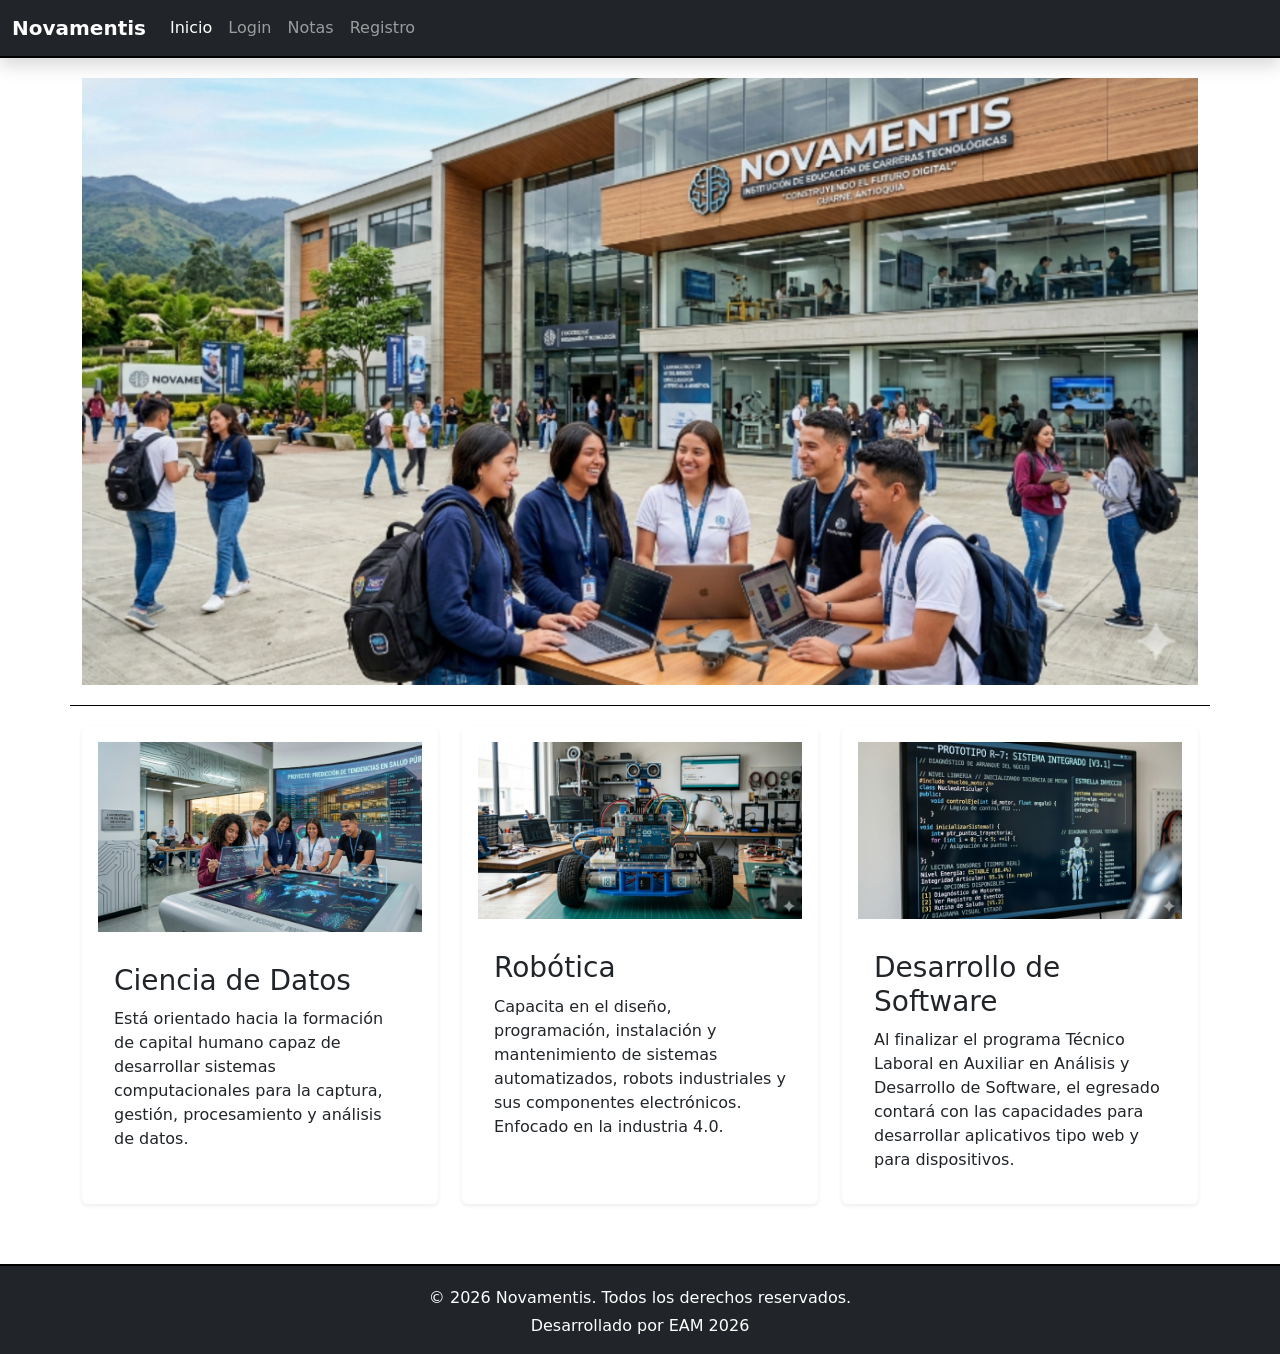
<file: index.html>
<!doctype html>
<html lang="es">
  <head>
    <meta charset="UTF-8" />
    <meta name="viewport" content="width=device-width, initial-scale=1.0" />
    <title>Novamentis</title>
    <link rel="stylesheet" href="styles/style.css" />
        <link
      href="https://cdn.jsdelivr.net/npm/bootstrap@5.3.8/dist/css/bootstrap.min.css"
      rel="stylesheet"
      integrity="sha384-sRIl4kxILFvY47J16cr9ZwB07vP4J8+LH7qKQnuqkuIAvNWLzeN8tE5YBujZqJLB"
      crossorigin="anonymous"
    />
    <script
      src="https://cdn.jsdelivr.net/npm/bootstrap@5.3.8/dist/js/bootstrap.bundle.min.js"
      integrity="sha384-FKyoEForCGlyvwx9Hj09JcYn3nv7wiPVlz7YYwJrWVcXK/BmnVDxM+D2scQbITxI"
      crossorigin="anonymous"
    ></script>
  </head>
  <body>

  
    <header>
      <nav class="navbar navbar-expand-lg navbar-dark bg-dark shadow">
        <section class="container-fluid">
          <span class="navbar-brand fw-bold">Novamentis</span>
          <button class="navbar-toggler" type="button" data-bs-toggle="collapse" data-bs-target="#menuPrincipal" aria-controls="menuPrincipal" aria-expanded="false" aria-label="Toggle navigation">
            <span class="navbar-toggler-icon"></span>
          </button>
          <section class="collapse navbar-collapse" id="menuPrincipal">
          <ul class="navbar-nav me-auto mb-2 mb-lg-0">
            <li class="nav-item">
              <a class="nav-link active" href="index.html">Inicio</a>
            </li>
            <li class="nav-item"><a class="nav-link" href="login.html">Login</a></li>
            <li class="nav-item"><a class="nav-link" href="notas.html">Notas</a></li>
            <li class="nav-item"><a class="nav-link" href="registro_estud.html">Registro</a></li>
          </ul>
          </section>
        </section>
      </nav>
    </header>

    <main>

      <section class="container">
        <img class="img-inicio img-fluid" src="img/inicio.png" alt="Inicio Novamentis" />
      </section>


      <section class="servicios-container container tex-center">

<section class="row g-4">

  <section class="col-12 col-md-4">
    <article class="card border-0 shadow-sm h-100">
      <section class="card-body">
        <img src="img/ciencia_datos.png" alt="Ciencia de datos" class="img-fluid mb-3" />
        <section class="contenido">
          <h3 class="card-title">Ciencia de Datos</h3>
          <p class="card-text">
            Está orientado hacia la formación de capital humano capaz de
            desarrollar sistemas computacionales para la captura, gestión,
            procesamiento y análisis de datos.
          </p>
        </section>
      </section>
    </article>
  </section>

  <section class="col-12 col-md-4">
    <article class="card border-0 shadow-sm h-100">
      <section class="card-body">
        <img src="img/robotica.png" alt="Robótica" class="img-fluid mb-3" />
        <section class="contenido">
          <h3 class="card-title">Robótica</h3>
          <p class="card-text">
            Capacita en el diseño, programación, instalación y mantenimiento de
            sistemas automatizados, robots industriales y sus componentes
            electrónicos. Enfocado en la industria 4.0.
          </p>
        </section>
      </section>
    </article>
  </section>

  <section class="col-12 col-md-4">
    <article class="card border-0 shadow-sm h-100">
      <section class="card-body">
        <img src="img/programacion.png" alt="Desarrollo de Software" class="img-fluid mb-3" />
        <section class="contenido">
          <h3 class="card-title">Desarrollo de Software</h3>
          <p class="card-text">
            Al finalizar el programa Técnico Laboral en Auxiliar en Análisis y
            Desarrollo de Software, el egresado contará con las capacidades para
            desarrollar aplicativos tipo web y para dispositivos.
          </p>
        </section>
      </section>
    </article>
  </section>

</section>

      </section>

    </main>

    <footer class="footer py-3 bg-dark text-white fexed">
      <section class="container text-center">
      <p class="mb-1">&copy; 2026 Novamentis. Todos los derechos reservados.</p>
      <p class="mb-0">Desarrollado por EAM 2026</p>
      </section>
    </footer>

  </body>
</html>
</file>
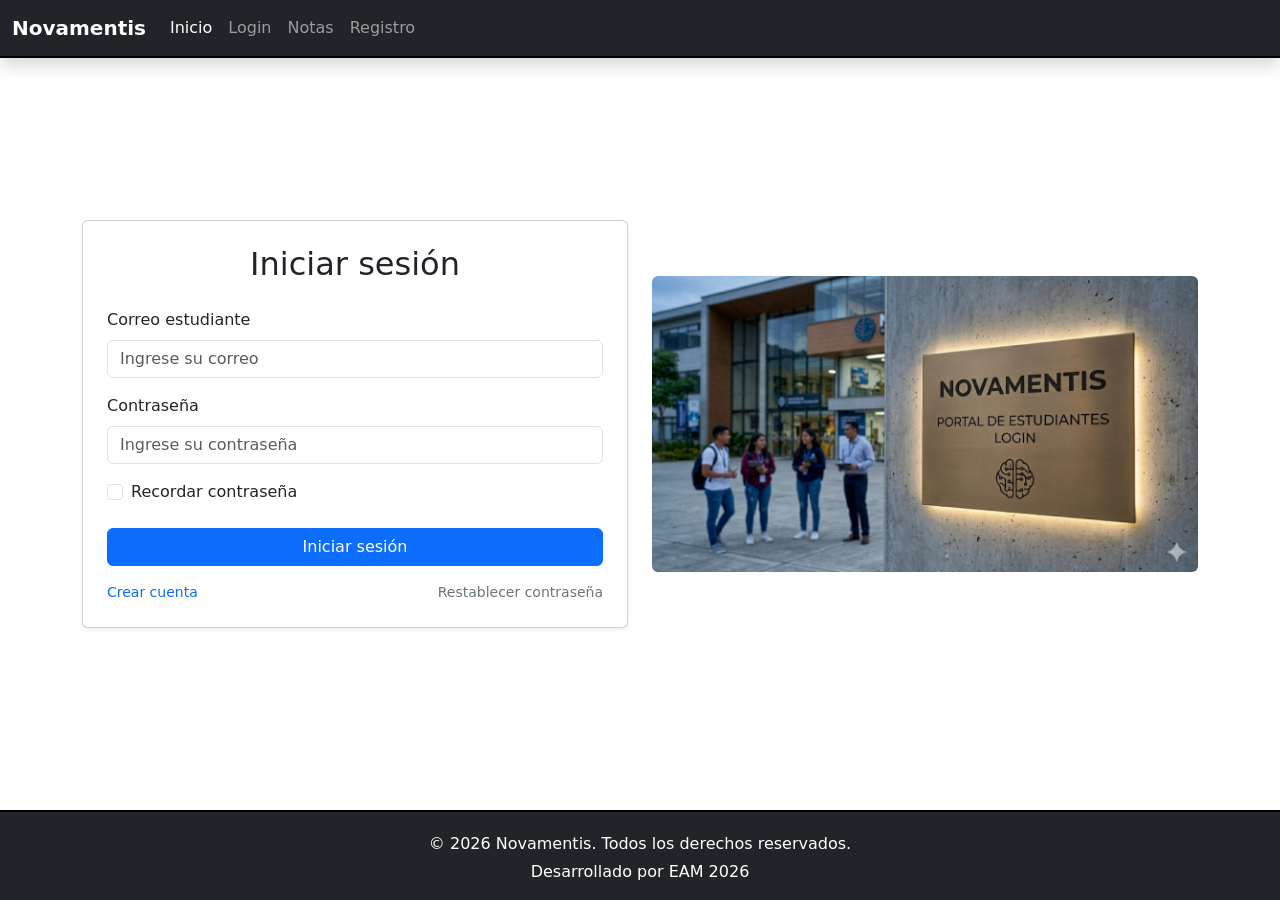
<file: login.html>
<!doctype html>
<html lang="es">
  <head>
    <meta charset="UTF-8" />
    <meta name="viewport" content="width=device-width, initial-scale=1.0" />
    <title>Novamentis - Login</title>
    <link rel="stylesheet" href="styles/style.css" />
    <link
      href="https://cdn.jsdelivr.net/npm/bootstrap@5.3.8/dist/css/bootstrap.min.css"
      rel="stylesheet"
      integrity="sha384-sRIl4kxILFvY47J16cr9ZwB07vP4J8+LH7qKQnuqkuIAvNWLzeN8tE5YBujZqJLB"
      crossorigin="anonymous"
    />
    <script
      src="https://cdn.jsdelivr.net/npm/bootstrap@5.3.8/dist/js/bootstrap.bundle.min.js"
      integrity="sha384-FKyoEForCGlyvwx9Hj09JcYn3nv7wiPVlz7YYwJrWVcXK/BmnVDxM+D2scQbITxI"
      crossorigin="anonymous"
    ></script>
  </head>
  <body class="d-flex flex-column min-vh-100">
    <header>
      <nav class="navbar navbar-expand-lg navbar-dark bg-dark shadow">
        <section class="container-fluid">
          <span class="navbar-brand fw-bold">Novamentis</span>
          <button class="navbar-toggler" type="button" data-bs-toggle="collapse" data-bs-target="#menuPrincipal" aria-controls="menuPrincipal" aria-expanded="false" aria-label="Toggle navigation">
            <span class="navbar-toggler-icon"></span>
          </button>
          <section class="collapse navbar-collapse" id="menuPrincipal">
          <ul class="navbar-nav me-auto mb-2 mb-lg-0">
            <li class="nav-item">
              <a class="nav-link active" href="index.html">Inicio</a>
            </li>
            <li class="nav-item"><a class="nav-link" href="login.html">Login</a></li>
            <li class="nav-item"><a class="nav-link" href="notas.html">Notas</a></li>
            <li class="nav-item"><a class="nav-link" href="registro_estud.html">Registro</a></li>
          </ul>
          </section>
        </section>
      </nav>
    </header>

    <main class="login-container flex-grow-1 d-flex align-items-center py-5">
      <section class="container">
      <section class="row align-items-center">
      <section class="col-12 col-lg-6 mb-4 mb-lg-0">
        <section class="card shadow-sm p-4">
          <h2 class="mb-4 text-center">Iniciar sesión</h2>
        <form action="" method="POST">

          <section class="mb-3">
          <label for="correo" class="form-label">Correo estudiante</label>
          <input
            type="email"
            name="correo"
            id="correo"
            placeholder="Ingrese su correo"
            required class="form-control"
          />
          </section>


          <section class="mb-3">
          <label for="contrasena" class="form-label">Contraseña</label>
          <input class="form-control"
            type="password"
            name="contrasena"
            id="contrasena"
            placeholder="Ingrese su contraseña"
            required
            minlength="6"
          />
          </section>

          <section class="mb-3 form-check">
          <input type="checkbox" name="recordar" id="recordar" class="form-check-input" />
          <label for="recordar" class="form-label">Recordar contraseña</label>
          </section>

          <button type="submit" class="btn btn-primary w-100 mb-3">Iniciar sesión</button>

          <section class="d-flex justify-content-between"> 
          <a href="registro_estud.html" class="text-decoration-none small">Crear cuenta</a>
          <a href="#" class="text-decoration-none small text-secondary">Restablecer contraseña</a>
          </section>
        </form>
        </section>
      </section>

      <section class="col-12 col-lg-6 text-center">
        <img class="img-fluid rounded" src="img/login.png" alt="Portal de estudiantes Novamentis" />
      
      </section>
      </section>
    </main>

    <footer class="footer py-3 bg-dark text-white flexed">
      <section class="container text-center">
      <p class="mb-1">&copy; 2026 Novamentis. Todos los derechos reservados.</p>
      <p class="mb-0">Desarrollado por EAM 2026</p>
      </section>
    </footer>

  </body>
</html>
</file>
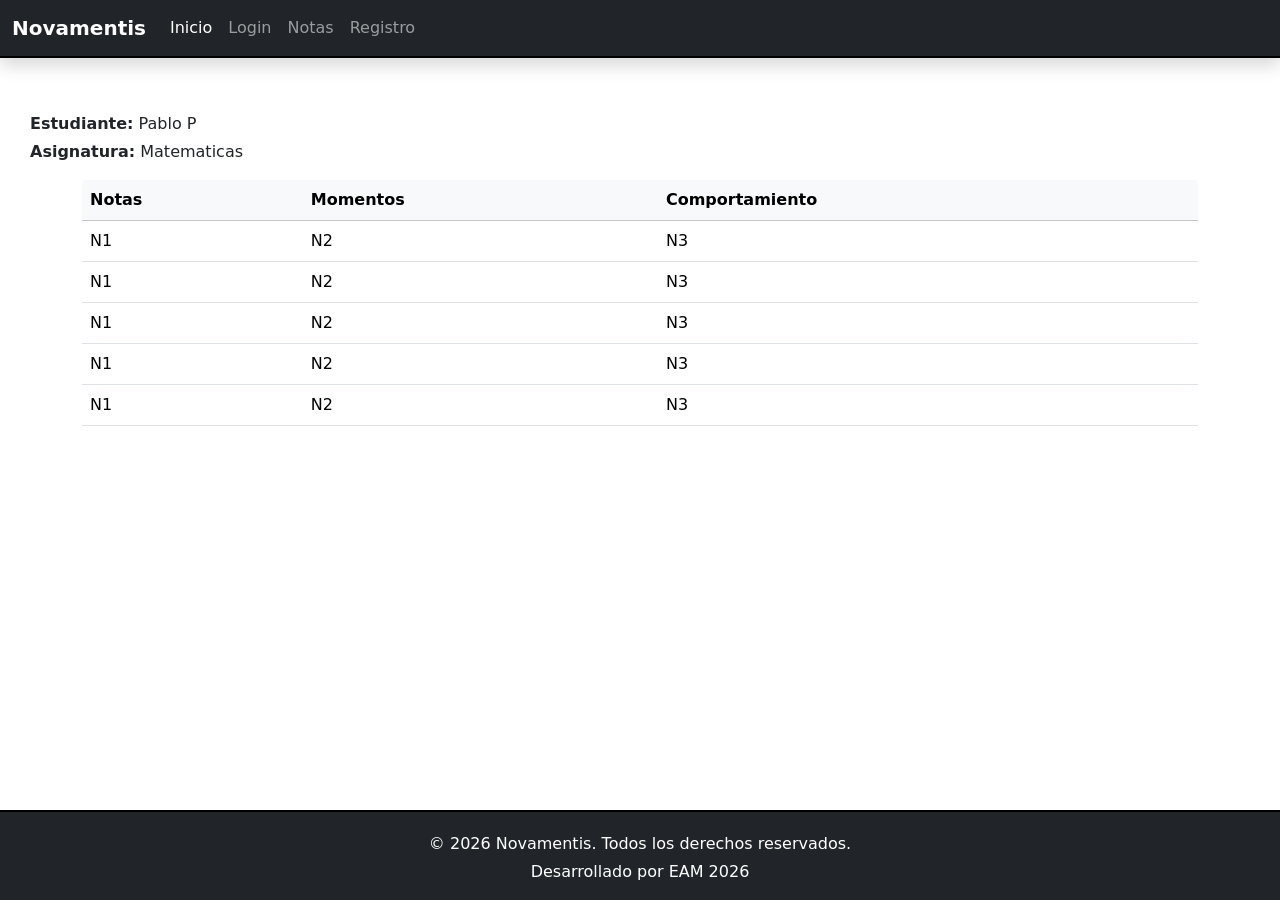
<file: notas.html>
<!doctype html>
<html lang="es">
  <head>
    <meta charset="UTF-8" />
    <meta name="viewport" content="width=device-width, initial-scale=1.0" />
    <title>Novamentis - Notas</title>
    <link rel="stylesheet" href="styles/style.css" />
        <link
      href="https://cdn.jsdelivr.net/npm/bootstrap@5.3.8/dist/css/bootstrap.min.css"
      rel="stylesheet"
      integrity="sha384-sRIl4kxILFvY47J16cr9ZwB07vP4J8+LH7qKQnuqkuIAvNWLzeN8tE5YBujZqJLB"
      crossorigin="anonymous"
    />
    <script
      src="https://cdn.jsdelivr.net/npm/bootstrap@5.3.8/dist/js/bootstrap.bundle.min.js"
      integrity="sha384-FKyoEForCGlyvwx9Hj09JcYn3nv7wiPVlz7YYwJrWVcXK/BmnVDxM+D2scQbITxI"
      crossorigin="anonymous"
    ></script>
  </head>
  <body>

  <body class="d-flex flex-column min-vh-100">
    <header>
      <nav class="navbar navbar-expand-lg navbar-dark bg-dark shadow"">
        <section class="container-fluid">
          <span class="navbar-brand fw-bold">Novamentis</span>
          <button class="navbar-toggler" type="button" data-bs-toggle="collapse" data-bs-target="#menuPrincipal" aria-controls="menuPrincipal" aria-expanded="false" aria-label="Toggle navigation">
            <span class="navbar-toggler-icon"></span>
          </button>
          <section class="collapse navbar-collapse" id="menuPrincipal">
          <ul class="navbar-nav me-auto mb-2 mb-lg-0">
            <li class="nav-item">
              <a class="nav-link active" href="index.html">Inicio</a>
            </li>
            <li class="nav-item"><a class="nav-link" href="login.html">Login</a></li>
            <li class="nav-item"><a class="nav-link" href="notas.html">Notas</a></li>
            <li class="nav-item"><a class="nav-link" href="registro_estud.html">Registro</a></li>
          </ul>
          </section>
        </section>
      </nav>
    </header>

    <main class="notas-container flex-grow-1">

      <section class="notas-info">
        <p><strong>Estudiante:</strong> Pablo P</p>
        <p><strong>Asignatura:</strong> Matematicas</p>
      </section>

      <section class="container">
        <section class="tabs-w">

        <section id="contenido-notas" class="tab-contenido">
          <table class="table">
            <thead class="table-light">
              <tr>
                <th>Notas</th>
                <th>Momentos</th>
                <th>Comportamiento</th>
              </tr>
            </thead>
            <tbody>
              <tr>
                <td>N1</td>
                <td>N2</td>
                <td>N3</td>
              </tr>
              <tr>
                <td>N1</td>
                <td>N2</td>
                <td>N3</td>
              </tr>
              <tr>
                <td>N1</td>
                <td>N2</td>
                <td>N3</td>
              </tr>
              <tr>
                <td>N1</td>
                <td>N2</td>
                <td>N3</td>
              </tr>
              <tr>
                <td>N1</td>
                <td>N2</td>
                <td>N3</td>
              </tr>
            </tbody>
          </table>
         </section>


        </section>
      </section>

    </main>

    <footer class="footer py-3 bg-dark text-white flexed">
      <section class="container text-center">
      <p class="mb-1">&copy; 2026 Novamentis. Todos los derechos reservados.</p>
      <p class="mb-0">Desarrollado por EAM 2026</p>
      </section>
    </footer>

  </body>
</html>
</file>
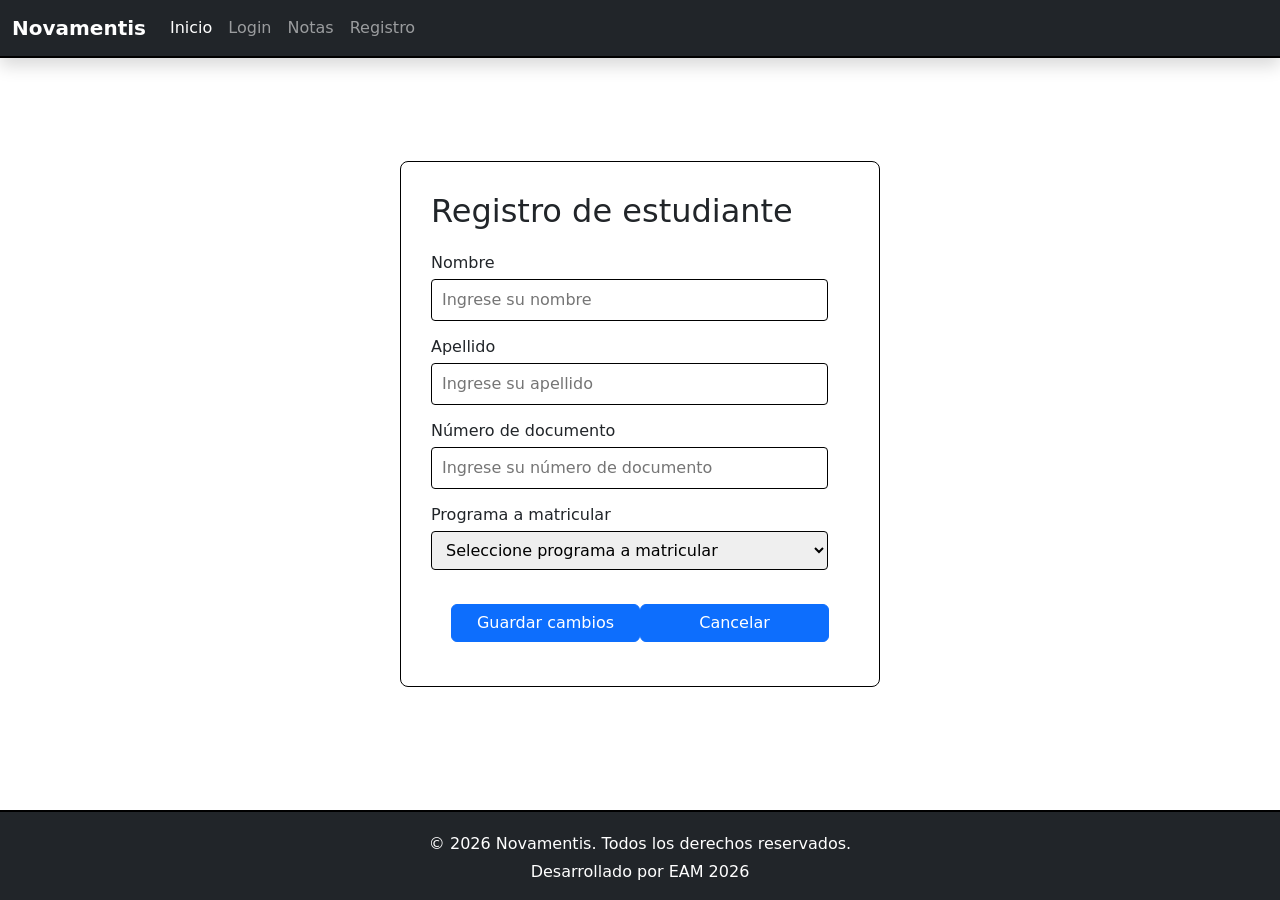
<file: registro_estud.html>
<!doctype html>
<html lang="es">
  <head>
    <meta charset="UTF-8" />
    <meta name="viewport" content="width=device-width, initial-scale=1.0" />
    <title>Novamentis - Registro</title>
    <link rel="stylesheet" href="styles/style.css" />
        <link
      href="https://cdn.jsdelivr.net/npm/bootstrap@5.3.8/dist/css/bootstrap.min.css"
      rel="stylesheet"
      integrity="sha384-sRIl4kxILFvY47J16cr9ZwB07vP4J8+LH7qKQnuqkuIAvNWLzeN8tE5YBujZqJLB"
      crossorigin="anonymous"
    />
    <script
      src="https://cdn.jsdelivr.net/npm/bootstrap@5.3.8/dist/js/bootstrap.bundle.min.js"
      integrity="sha384-FKyoEForCGlyvwx9Hj09JcYn3nv7wiPVlz7YYwJrWVcXK/BmnVDxM+D2scQbITxI"
      crossorigin="anonymous"
    ></script>
  </head>
  <body>

  <body class="d-flex flex-column min-vh-100">
    <header>
      <nav class="navbar navbar-expand-lg navbar-dark bg-dark shadow"">
        <section class="container-fluid">
          <span class="navbar-brand fw-bold">Novamentis</span>
          <button class="navbar-toggler" type="button" data-bs-toggle="collapse" data-bs-target="#menuPrincipal" aria-controls="menuPrincipal" aria-expanded="false" aria-label="Toggle navigation">
            <span class="navbar-toggler-icon"></span>
          </button>
          <section class="collapse navbar-collapse" id="menuPrincipal">
          <ul class="navbar-nav me-auto mb-2 mb-lg-0">
            <li class="nav-item">
              <a class="nav-link active" href="index.html">Inicio</a>
            </li>
            <li class="nav-item"><a class="nav-link" href="login.html">Login</a></li>
            <li class="nav-item"><a class="nav-link" href="notas.html">Notas</a></li>
            <li class="nav-item"><a class="nav-link" href="registro_estud.html">Registro</a></li>
          </ul>
          </section>
        </section>
      </nav>
    </header>

    <main class="registro-container flex-grow-1 d-flex align-items-center py-5">
      <article class="form-registro">
        <h2>Registro de estudiante</h2>

        <form action="" method="POST">

          <label for="nombre" class="form-label">Nombre</label>
          <input type="text" id="nombre" name="nombre"
                 placeholder="Ingrese su nombre" required maxlength="50" class="fof">

          <label for="apellido" class="form-label">Apellido</label>
          <input type="text" id="apellido" name="apellido"
                 placeholder="Ingrese su apellido" required maxlength="50">

          <label for="documento" class="form-label">Número de documento</label>
          <input type="number" id="documento" name="documento"
                 placeholder="Ingrese su número de documento" required min="1000000">

          <label for="programa" class="form-label">Programa a matricular</label>
          <select id="programa" name="programa" required>
            <option value="">Seleccione programa a matricular</option>
            <option value="robotica">Robótica</option>
            <option value="software">Desarrollo de Software</option>
            <option value="datos">Ciencia de Datos</option>
          </select>

          <section class="registro-botones">

            <button type="submit" class="btn btn-primary w-100 mb-1">Guardar cambios</button>  

            <button type="submit" class="btn btn-primary w-100 mb-1">Cancelar</button>
                       
          </section>

        </form>
      </article>
    </main>

    <footer class="footer py-3 bg-dark text-white fexed">
      <section class="container text-center">
      <p class="mb-1">&copy; 2026 Novamentis. Todos los derechos reservados.</p>
      <p class="mb-0">Desarrollado por EAM 2026</p>
      </section>
    </footer>

  </body>
</html>
</file>
<file: styles/style.css>
/*  NAVBAR  */

.navbar {
    display: flex;
    flex-direction: row;
    justify-content: space-between;
    align-items: center;
    padding: 15px;
    border-bottom: 2px solid black;
    margin-bottom: 20px;
}

.title {
    font-size: 1.5rem;
}

.nav {
    display: flex;
    flex-direction: row;
    list-style: none;
    margin: 0;
    padding: 0;
}

.nav li {
    margin-left: 20px;
}


/* INDEX  */

.img-inicio {
    display: block;
    width: 100%;
    margin-bottom: 20px;
}


.servicios-container {
    display: flex;
    flex-direction: row;
    justify-content: space-between;
    border-top: 1px solid black;
    padding: 20px;
}

.tarjeta {
    display: flex;
    flex-direction: column;
    border: 1px solid black;
    border-radius: 8px;
    flex-basis: 30%;
}

.tarjeta img {
    width: 100%;
}

.contenido {
    padding: 16px;
}

.contenido h3 {
    margin-bottom: 10px;
}

.contenido p {
    margin: 0;
}


/*  FOOTER  */

.footer {
    display: flex;
    flex-direction: column;
    align-items: center;
    border-top: 2px solid black;
    padding: 20px;
    margin-top: 40px;
}

.footer p {
    margin: 4px 0;
}


/* LOGIN  */

.login-container {
    display: flex;
    flex-direction: row;
    justify-content: center;
    align-items: center;
    padding: 40px;
}

.form-login {
    flex-basis: 35%;
    padding: 20px;
    border: 1px solid black;
    border-radius: 8px;
    margin-right: 20px;
}

.form-login label {
    display: block;
    margin-top: 12px;
    margin-bottom: 4px;
}

.form-login input[type="email"] {
    display: block;
    width: 90%;
    padding: 8px;
    border: 1px solid black;
    border-radius: 4px;
    margin-bottom: 8px;
}

.form-login input[type="password"] {
    display: block;
    width: 90%;
    padding: 8px;
    border: 1px solid black;
    border-radius: 4px;
    margin-bottom: 8px;
}

.form-login input[type="checkbox"] {
    margin-right: 6px;
}

.btn-login {
    display: block;
    width: 100%;
    padding: 10px;
    margin-top: 14px;
    border: 2px solid black;
    border-radius: 6px;
}

.form-login a {
    display: block;
    margin-top: 10px;
}

.img-login {
    flex-basis: 50%;
}

.img-login img {
    display: block;
    width: 100%;
    border: 1px solid black;
    border-radius: 8px;
}


/* NOTAS */

.notas-container {
    padding: 30px;
}

.notas-info {
    margin-bottom: 16px;
}

.notas-info p {
    margin: 4px 0;
}

.alerta-secundaria {
    border: 1px solid black;
    border-radius: 6px;
    padding: 12px;
    margin-bottom: 20px;
}

.notas-seccion {
    border: 1px solid black;
    border-radius: 8px;
    padding: 20px;
    margin-bottom: 20px;
}

.notas-seccion h3 {
    margin-bottom: 14px;
}

.tabla-notas {
    width: 100%;
    border: 1px solid black;
}

.tabla-notas th {
    border: 1px solid black;
    padding: 10px 16px;
}

.tabla-notas td {
    border: 1px solid black;
    padding: 10px 16px;
}


/* REGISTRO */

.registro-container {
    display: flex;
    justify-content: center;
    align-items: flex-start;
    padding: 40px;
}

.form-registro {
    flex-basis: 40%;
    padding: 30px;
    border: 1px solid black;
    border-radius: 8px;
}

.form-registro h2 {
    margin-bottom: 20px;
}

.form-registro label {
    display: block;
    margin-top: 14px;
    margin-bottom: 4px;
}

.form-registro input {
    display: block;
    width: 95%;
    padding: 8px 10px;
    border: 1px solid black;
    border-radius: 4px;
}

.form-registro select {
    display: block;
    width: 95%;
    padding: 8px 10px;
    border: 1px solid black;
    border-radius: 4px;
}

.registro-botones {
    display: flex;
    padding: 10px 20px;
    flex-direction: row;
    justify-content: flex-end;
    margin-top: 24px;
}

.btn-cancelar {
   display: flex;
    padding: 10px 20px;
    flex-direction: row;
    justify-content: flex-end;
    margin-top: 24px;
}
</file>
